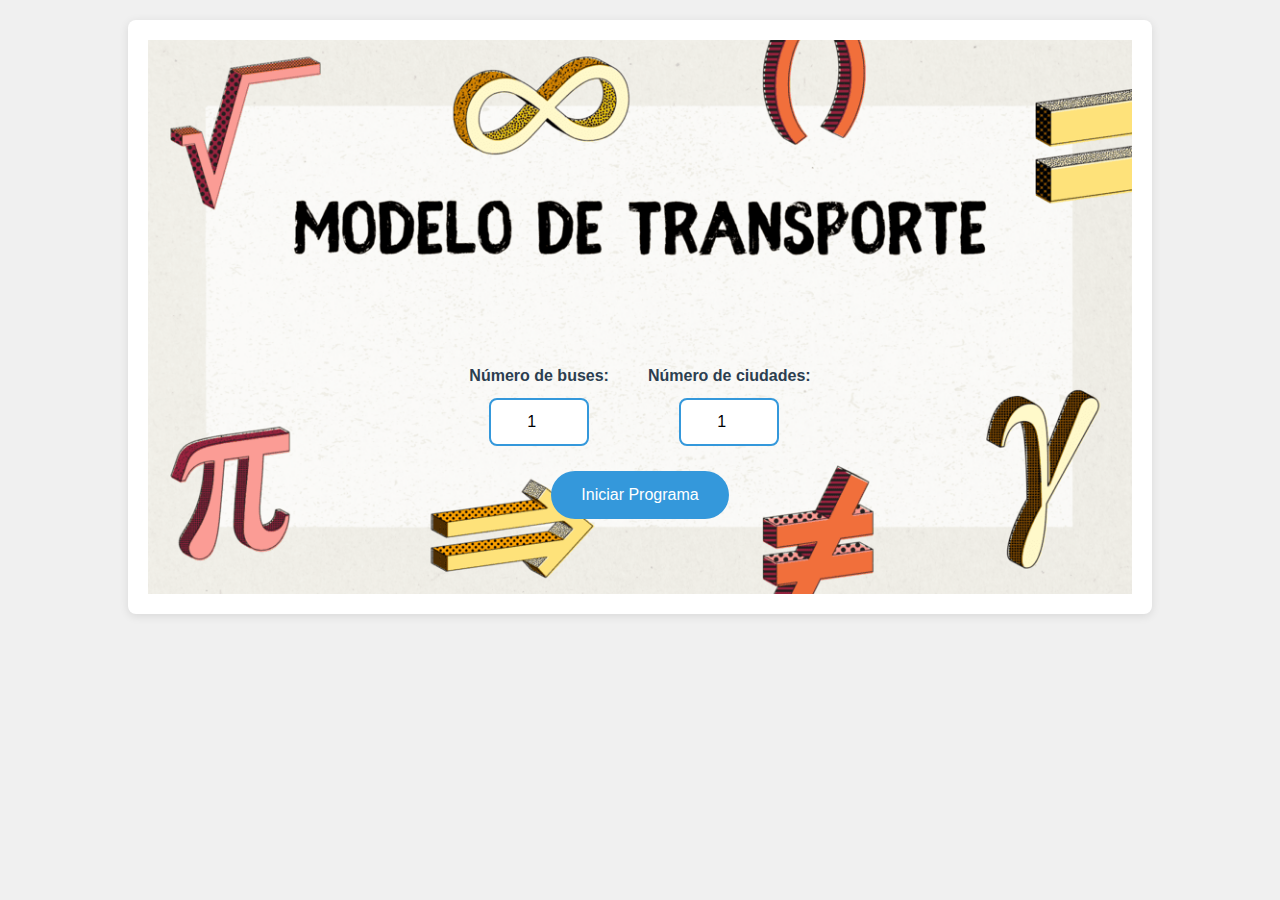
<file: src/index.html>
<!DOCTYPE html>
<html lang="es">
<head>
    <meta charset="UTF-8">
    <title>Modelo de Transporte</title>
    <link href="https://cdn.jsdelivr.net/npm/bootstrap@5.3.0-alpha1/dist/css/bootstrap.min.css" rel="stylesheet">
    <link rel="stylesheet" href="./style.css">
    <link rel="shortcut icon" href="./img/open-box.png" type="image/x-icon">
</head>
<body>
    
    <div id="start-window" class="window">
        <div class="image-container">
            <img src="./img/template.png" alt="Diagrama" style="width: 100%; height: 100%; object-fit: contain;">
            
            <div class="overlay-controls">
                <div class="input-group">
                    <label>
                        Número de buses:
                        <input type="number" id="num-buses" min="1" max="4" value="1" onkeypress="return event.charCode >= 48 && event.charCode <= 57">
                    </label>
                    <label>
                        Número de ciudades:
                        <input type="number" id="num-cities" min="1" max="4" value="1" onkeypress="return event.charCode >= 48 && event.charCode <= 57">
                    </label>
                </div>
                <button onclick="startProgram()">Iniciar Programa</button>
            </div>
        </div>
    </div>

    <!-- Ventana de diagrama -->
    <div id="diagram-window" class="window hidden">
        <div class="controls">
            <button onclick="goBack()">← Regresar</button>
            <label>Ofertas:
                <input type="number" id="num-sources" min="1" max="4" value="1" onkeypress="return event.charCode >= 48 && event.charCode <= 57">
            </label>
            <label>Demandas:
                <input type="number" id="num-dest" min="1" max="4" value="1" onkeypress="return event.charCode >= 48 && event.charCode <= 57">
            </label>
            <button onclick="generateDiagram()">Generar Diagrama</button>
            <button onclick="showObjetiveFunction()">Función objetivo</button>
            <button onclick="showConstraints()">Restricciones oferta y demanda</button>
            <a href="./northwest.html"><button>Esquina noroeste</button></a>
        </div>
        <div id="diagram-container">
            <svg id="diagram-svg" width="100%" height="100%"></svg>
        </div>
    </div>

    <!-- Modal para función objetivo -->
    <div class="modal fade" id="objective-modal" tabindex="-1" aria-labelledby="objective-modal-title" aria-hidden="true">
        <div class="modal-dialog modal-lg">
            <div class="modal-content">
                <div class="modal-header">
                    <h5 class="modal-title" id="objective-modal-title">Función Objetivo</h5>
                    <button type="button" class="btn-close" data-bs-dismiss="modal" aria-label="Close"></button>
                </div>
                <div class="modal-body" id="objective-modal-body">
                    <!-- Contenido dinámico se insertará aquí -->
                </div>
                <div class="modal-footer">
                    <button type="button" class="btn btn-secondary" data-bs-dismiss="modal">Cerrar</button>
                </div>
            </div>
        </div>
    </div>

    <!-- Modal para restricciones de oferta y demanda -->
    <div class="modal fade" id="constraints-modal" tabindex="-1" aria-labelledby="constraints-modal-title" aria-hidden="true">
        <div class="modal-dialog modal-lg">
            <div class="modal-content">
                <div class="modal-header">
                    <h5 class="modal-title" id="constraints-modal-title">Restricciones de oferta y demanda</h5>
                    <button type="button" class="btn-close" data-bs-dismiss="modal" aria-label="Cerrar"></button>
                </div>
                <div class="modal-body" id="constraints-modal-body">
                    <!-- Aquí se insertarán dinámicamente las restricciones -->
                </div>
                <div class="modal-footer">
                    <button type="button" class="btn btn-secondary" data-bs-dismiss="modal">Cerrar</button>
                </div>
            </div>
        </div>
    </div>


    <script src="https://cdn.jsdelivr.net/npm/bootstrap@5.3.0-alpha1/dist/js/bootstrap.bundle.min.js"></script>
    <script src="./script.js"></script>
</body>
</html>
</file>
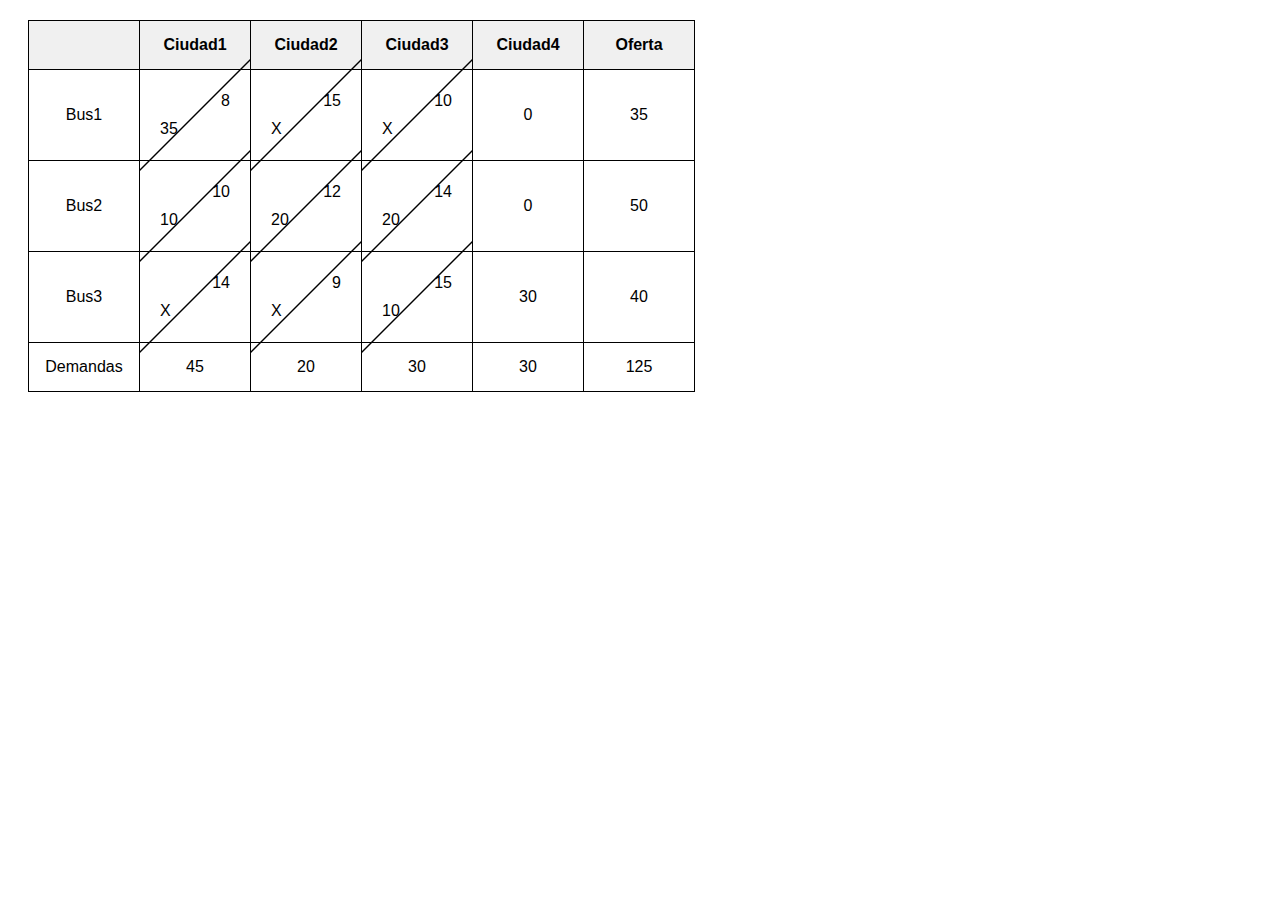
<file: src/functions.html>
<!DOCTYPE html>
<html>
<head>
    <style>
        table {
            border-collapse: collapse;
            margin: 20px;
            font-family: Arial, sans-serif;
        }
        
        th, td {
            border: 1px solid #000;
            padding: 15px;
            text-align: center;
            position: relative;
            min-width: 80px;
        }
        
        th {
            background-color: #f0f0f0;
            font-weight: bold;
        }
        
        .diagonal-cell {
            position: relative;
            height: 60px;
        }
        
        .diagonal-cell::before {
            content: "";
            position: absolute;
            left: 0;
            top: 0;
            width: 100%;
            height: 100%;
            border-bottom: 2px solid #000;
            transform: skewY(-45deg) translateY(-50%);
        }
        
        .cell-content {
            position: relative;
            z-index: 1;
        }
        
        .top-value {
            position: absolute;
            top: 5px;
            left: 5px;
        }
        
        .bottom-value {
            position: absolute;
            bottom: 5px;
            right: 5px;
        }
        
        .empty-cell {
            background-color: #f8f8f8;
        }
    </style>
</head>
<body>
    <table>
        <thead>
            <tr>
                <th></th>
                <th>Ciudad1</th>
                <th>Ciudad2</th>
                <th>Ciudad3</th>
                <th>Ciudad4</th>
                <th>Oferta</th>
            </tr>
        </thead>
        <tbody>
            <!-- Bus1 -->
            <tr>
                <td>Bus1</td>
                <td class="diagonal-cell">
                    <div class="cell-content">
                        <div class="top-value">35</div>
                        <div class="bottom-value">8</div>
                    </div>
                </td>
                <td class="diagonal-cell">
                    <div class="cell-content">
                        <div class="top-value">X</div>
                        <div class="bottom-value">15</div>
                    </div>
                </td>
                <td class="diagonal-cell">
                    <div class="cell-content">
                        <div class="top-value">X</div>
                        <div class="bottom-value">10</div>
                    </div>
                </td>
                <td>0</td>
                <td>35</td>
            </tr>
            
            <!-- Bus2 -->
            <tr>
                <td>Bus2</td>
                <td class="diagonal-cell">
                    <div class="cell-content">
                        <div class="top-value">10</div>
                        <div class="bottom-value">10</div>
                    </div>
                </td>
                <td class="diagonal-cell">
                    <div class="cell-content">
                        <div class="top-value">20</div>
                        <div class="bottom-value">12</div>
                    </div>
                </td>
                <td class="diagonal-cell">
                    <div class="cell-content">
                        <div class="top-value">20</div>
                        <div class="bottom-value">14</div>
                    </div>
                </td>
                <td>0</td>
                <td>50</td>
            </tr>
            
            <!-- Bus3 -->
            <tr>
                <td>Bus3</td>
                <td class="diagonal-cell">
                    <div class="cell-content">
                        <div class="top-value">X</div>
                        <div class="bottom-value">14</div>
                    </div>
                </td>
                <td class="diagonal-cell">
                    <div class="cell-content">
                        <div class="top-value">X</div>
                        <div class="bottom-value">9</div>
                    </div>
                </td>
                <td class="diagonal-cell">
                    <div class="cell-content">
                        <div class="top-value">10</div>
                        <div class="bottom-value">15</div>
                    </div>
                </td>
                <td>30</td>
                <td>40</td>
            </tr>
            
            <!-- Demandas -->
            <tr>
                <td>Demandas</td>
                <td>45</td>
                <td>20</td>
                <td>30</td>
                <td>30</td>
                <td>125</td>
            </tr>
        </tbody>
    </table>
</body>
</html>
</file>
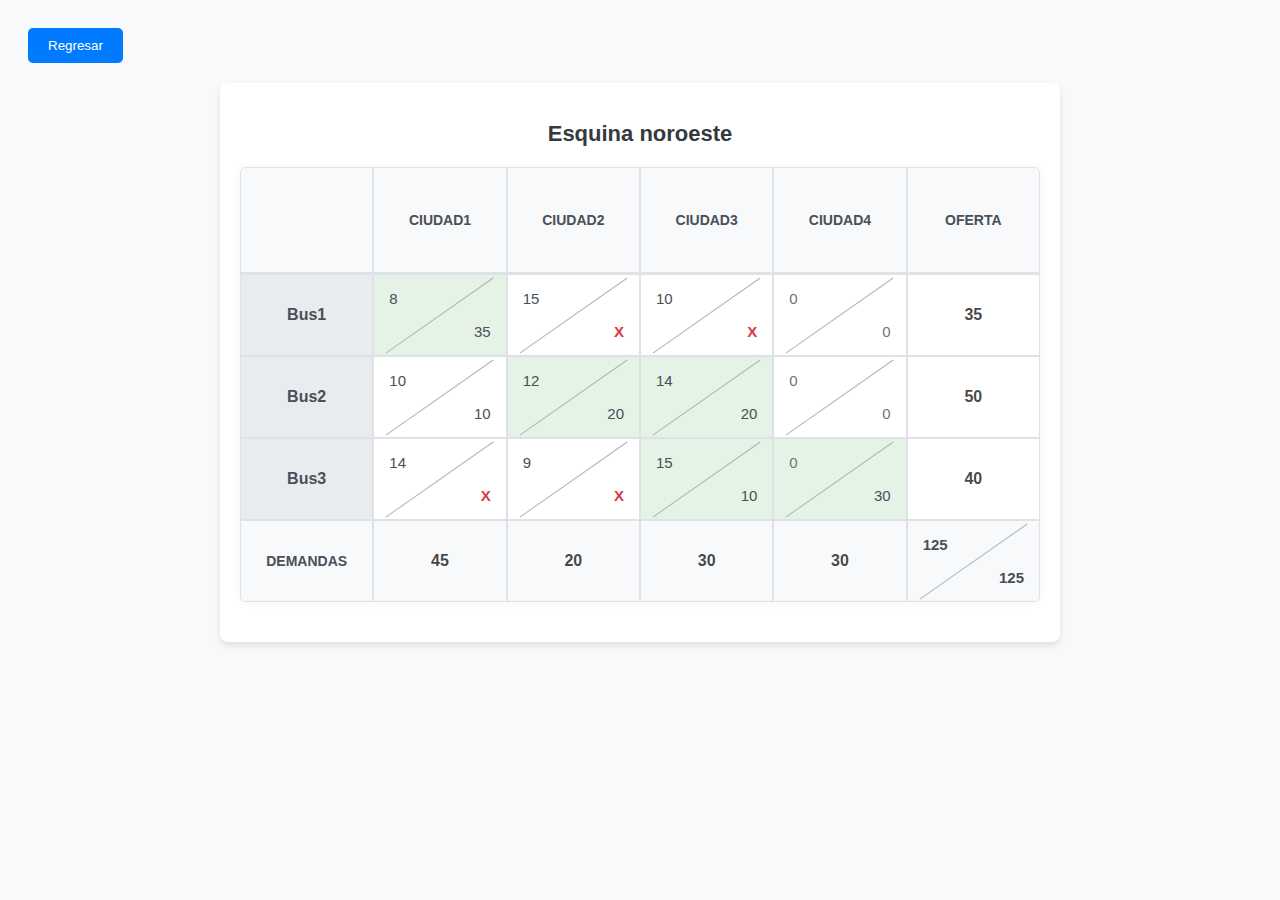
<file: src/noroeste.html>
<!DOCTYPE html>
<html>
<head>
    <style>
        body {
            font-family: 'Segoe UI', Tahoma, Geneva, Verdana, sans-serif;
            background-color: #f8f9fa;
            padding: 20px;
        }

        .controls {
            display: flex;
            gap: 20px;
            margin-bottom: 20px;
            align-items: center;
            font-size: 12px;
        }
        
        button {
            background: #007bff;
            color: white;
            border: none;
            padding: 10px 20px;
            border-radius: 5px;
            cursor: pointer;
            width: auto-fit;
        }

        button:hover {
            background: #0056b3;
        }
        
        .table-container {
            max-width: 800px;
            margin: 0 auto;
            background-color: white;
            padding: 20px;
            border-radius: 8px;
            box-shadow: 0 4px 6px rgba(0, 0, 0, 0.1);
        }
        
        table {
            border-collapse: separate;
            border-spacing: 0;
            width: 100%;
            margin: 20px 0;
            box-shadow: 0 0 10px rgba(0, 0, 0, 0.05);
            border-radius: 5px;
            overflow: hidden;
        }
        
        th, td {
            border: 1px solid #dee2e6;
            padding: 0;
            text-align: center;
            position: relative;
            width: 100px;
            height: 80px;
            vertical-align: middle;
        }
        
        th {
            background-color: #f8f9fa;
            color: #495057;
            font-weight: 600;
            padding: 12px;
            border-bottom: 2px solid #dee2e6;
            text-transform: uppercase;
            font-size: 14px;
        }
        
        /* tr:hover {
            background-color: rgba(0, 123, 255, 0.03);
        } */
        
        tr:first-child th:first-child {
            border-top-left-radius: 5px;
        }
        
        tr:first-child th:last-child {
            border-top-right-radius: 5px;
        }
        
        tr:last-child td:first-child {
            border-bottom-left-radius: 5px;
        }
        
        tr:last-child td:last-child {
            border-bottom-right-radius: 5px;
        }
        
        .cell {
            position: relative;
            width: 100%;
            height: 100%;
        }
        
        .diagonal-line {
            position: absolute;
            width: 100%;
            height: 1px;
            background-color: #adb5bd;
            top: 50%;
            left: 0%;
            transform: rotate(-35deg);
            transform-origin: center;
        }
        
        .top-value {
            position: absolute;
            top: 15px;
            left: 15px;
            z-index: 1;
            font-size: 15px;
            color: #495057;
        }
        
        .bottom-value {
            position: absolute;
            bottom: 15px;
            right: 15px;
            z-index: 1;
            font-size: 15px;
            color: #495057;
            font-weight: 500;
        }
        
        .highlighted {
            background-color: #7e7e7e00;
            color: #0a0a0ac3;
            font-weight: 600;
            font-size: 16px;
            transition: background-color 0.2s;
        }
        
        .bus-name {
            font-weight: 600;
            background-color: #e9ecef;
            color: #495057;
        }
        
        .demandas-row {
            background-color: #f8f9fa;
        }
        
        .demandas-label {
            font-weight: 600;
            text-transform: uppercase;
            font-size: 14px;
            color: #495057;
        }
        
        .total-cell {
            font-weight: 600;
            font-size: 16px;
            color: #495057;
            position: relative;
        }
        
        .table-title {
            text-align: center;
            color: #343a40;
            margin-bottom: 20px;
            font-weight: 600;
            font-size: 22px;
        }
        
        .cell-x {
            color: #dc3545;
            font-weight: 600;
        }
        
        .zero-value {
            color: #6c757d;
        }
        
        .optimal-route {
            background-color: rgba(76, 175, 80, 0.15);
        }
    </style>
</head>
<body>
    <div class="controls">
        <button onclick="regresar('./index.html')">Regresar</button>
    </div>

    <div id="tabla-container" class="table-container">
        <h2 class="table-title">Esquina noroeste</h2>
    </div>

    <script>
        // Datos en formato de array de objetos
        const datos = {
            buses: [
                {
                    nombre: "Bus1",
                    ciudades: [
                        { topValue: 35, bottomValue: 8, isOptimal: true },
                        { topValue: "X", bottomValue: 15, isOptimal: false },
                        { topValue: "X", bottomValue: 10, isOptimal: false },
                        { topValue: 0, bottomValue: 0, isOptimal: false }
                    ],
                    oferta: 35
                },
                {
                    nombre: "Bus2",
                    ciudades: [
                        { topValue: 10, bottomValue: 10, isOptimal: false },
                        { topValue: 20, bottomValue: 12, isOptimal: true },
                        { topValue: 20, bottomValue: 14, isOptimal: true },
                        { topValue: 0, bottomValue: 0, isOptimal: false }
                    ],
                    oferta: 50
                },
                {
                    nombre: "Bus3",
                    ciudades: [
                        { topValue: "X", bottomValue: 14, isOptimal: false },
                        { topValue: "X", bottomValue: 9, isOptimal: false },
                        { topValue: 10, bottomValue: 15, isOptimal: true },
                        { topValue: 30, bottomValue: 0, isOptimal: true }
                    ],
                    oferta: 40
                }
            ],
            demandas: [45, 20, 30, 30],
            total: 125
        };

        function regresar(nombreArchivo){
            window.location.href = `./${nombreArchivo}`;
        }

        function crearTabla() {
            const container = document.getElementById('tabla-container');
            const table = document.createElement('table');
            
            // Crear encabezado
            const thead = document.createElement('thead');
            const headerRow = document.createElement('tr');
            
            const emptyHeader = document.createElement('th');
            headerRow.appendChild(emptyHeader);
            
            for (let i = 1; i <= 4; i++) {
                const th = document.createElement('th');
                th.textContent = `Ciudad${i}`;
                headerRow.appendChild(th);
            }
            
            const ofertaHeader = document.createElement('th');
            ofertaHeader.textContent = 'Oferta';
            headerRow.appendChild(ofertaHeader);
            
            thead.appendChild(headerRow);
            table.appendChild(thead);
            
            // Crear cuerpo de la tabla
            const tbody = document.createElement('tbody');
            
            // Filas de buses
            datos.buses.forEach(bus => {
                const row = document.createElement('tr');
                
                // Celda con nombre del bus
                const busNameCell = document.createElement('td');
                busNameCell.className = 'bus-name';
                busNameCell.textContent = bus.nombre;
                row.appendChild(busNameCell);
                
                // Celdas de ciudades
                bus.ciudades.forEach((ciudad, index) => {
                    const td = document.createElement('td');
                    
                    // Celda con diagonal
                    const cell = document.createElement('div');
                    cell.className = 'cell';
                    
                    // Aplicar clase para ruta óptima si corresponde
                    if (ciudad.isOptimal) {
                        td.classList.add('optimal-route');
                    }
                    
                    const diagonal = document.createElement('div');
                    diagonal.className = 'diagonal-line';
                    cell.appendChild(diagonal);
                    
                    const topDiv = document.createElement('div');
                    topDiv.className = 'top-value';
                    topDiv.textContent = ciudad.bottomValue;
                    if (ciudad.bottomValue === 0) {
                        topDiv.classList.add('zero-value');
                    }
                    cell.appendChild(topDiv);
                    
                    const bottomDiv = document.createElement('div');
                    bottomDiv.className = 'bottom-value';
                    bottomDiv.textContent = ciudad.topValue;
                    if (ciudad.topValue === "X") {
                        bottomDiv.classList.add('cell-x');
                    }
                    if (ciudad.topValue === 0) {
                        bottomDiv.classList.add('zero-value');
                    }
                    cell.appendChild(bottomDiv);
                    
                    td.appendChild(cell);
                    row.appendChild(td);
                });
                
                // Celda de oferta
                const ofertaCell = document.createElement('td');
                ofertaCell.className = 'highlighted';
                ofertaCell.textContent = bus.oferta;
                row.appendChild(ofertaCell);
                
                tbody.appendChild(row);
            });
            
            // Fila de demandas
            const demandasRow = document.createElement('tr');
            demandasRow.className = 'demandas-row';
            
            const demandasLabel = document.createElement('td');
            demandasLabel.className = 'demandas-label';
            demandasLabel.textContent = 'Demandas';
            demandasRow.appendChild(demandasLabel);
            
            datos.demandas.forEach(demanda => {
                const td = document.createElement('td');
                td.className = 'highlighted';
                td.textContent = demanda;
                demandasRow.appendChild(td);
            });
            
            // Celda del total con diagonal
            const totalCell = document.createElement('td');
            totalCell.className = 'total-cell';
            
            // Crear celda con diagonal para el total
            const totalCellDiv = document.createElement('div');
            totalCellDiv.className = 'cell';
            
            const totalDiagonal = document.createElement('div');
            totalDiagonal.className = 'diagonal-line';
            totalCellDiv.appendChild(totalDiagonal);
            
            // Suma total de demandas arriba
            const topTotalDiv = document.createElement('div');
            topTotalDiv.className = 'top-value';
            topTotalDiv.style.fontWeight = '600';
            topTotalDiv.textContent = datos.total;
            totalCellDiv.appendChild(topTotalDiv);
            
            // Suma total de ofertas abajo
            const bottomTotalDiv = document.createElement('div');
            bottomTotalDiv.className = 'bottom-value';
            bottomTotalDiv.style.fontWeight = '600';
            bottomTotalDiv.textContent = datos.total;
            totalCellDiv.appendChild(bottomTotalDiv);
            
            totalCell.appendChild(totalCellDiv);
            demandasRow.appendChild(totalCell);
            
            tbody.appendChild(demandasRow);
            table.appendChild(tbody);
            
            container.appendChild(table);
        }
        
        // Inicializar la tabla al cargar la página
        window.onload = crearTabla;
    </script>
</body>
</html>
</file>
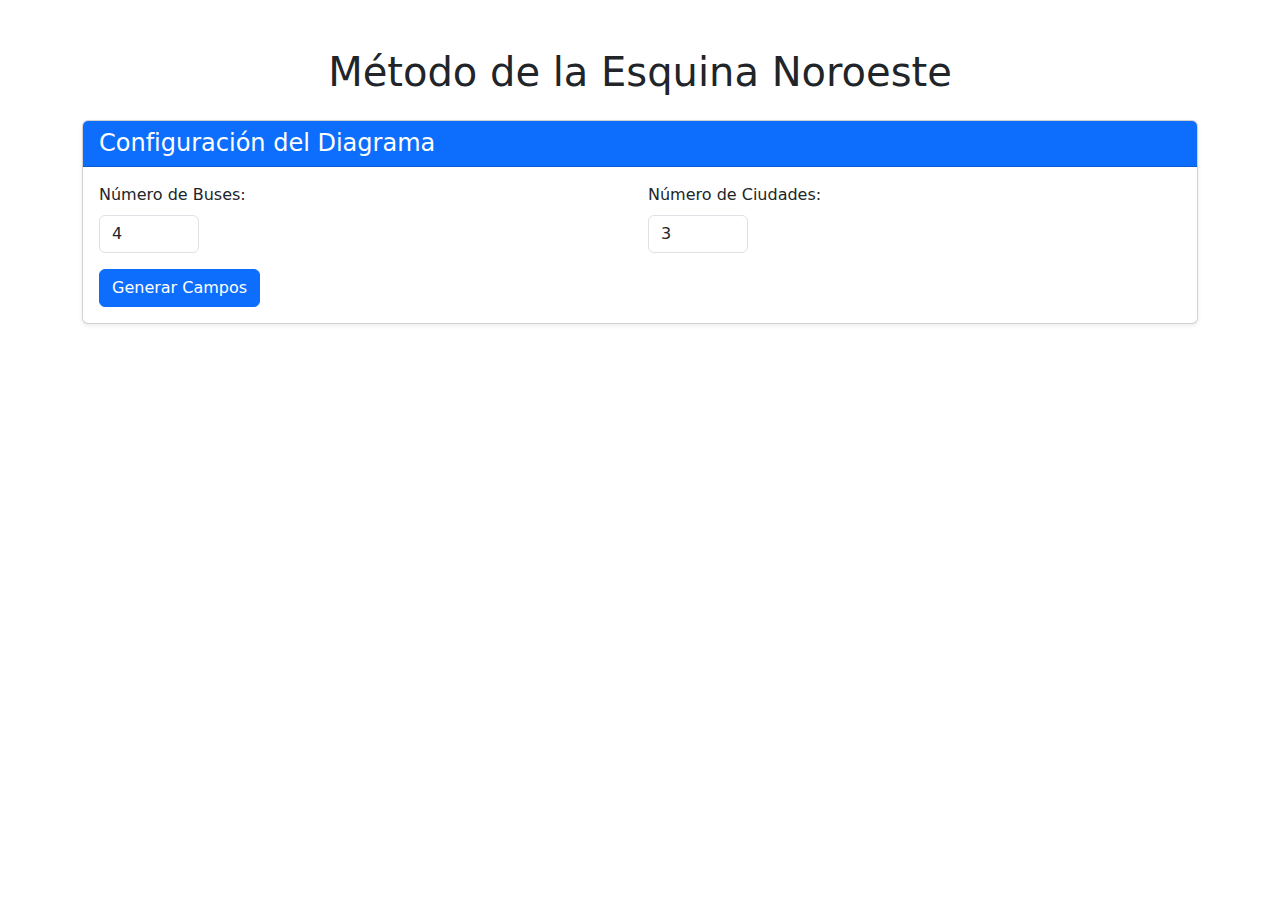
<file: src/northwest.html>
<!DOCTYPE html>
<html lang="es">
<head>
    <meta charset="UTF-8">
    <meta name="viewport" content="width=device-width, initial-scale=1.0">
    <title>Método de la Esquina Noroeste</title>
    <!-- Bootstrap 5 CSS -->
    <link href="https://cdn.jsdelivr.net/npm/bootstrap@5.3.0/dist/css/bootstrap.min.css" rel="stylesheet">
    <style>
        .input-number {
            width: 100px !important;
        }
        .matrix-cell {
            width: 80px !important;
            text-align: center;
        }
        .table-matrix {
            background-color: #f8f9fa;
        }
        .card {
            margin-bottom: 2rem;
            box-shadow: 0 0.125rem 0.25rem rgba(0, 0, 0, 0.075);
        }
    </style>
</head>
<body>
    <div class="container py-5">
        <h1 class="mb-4 text-center">Método de la Esquina Noroeste</h1>
        
        <!-- Datos del Diagrama -->
        <div class="card mb-4">
            <div class="card-header bg-primary text-white">
                <h4 class="mb-0">Configuración del Diagrama</h4>
            </div>
            <div class="card-body">
                <div class="row g-3">
                    <div class="col-md-6">
                        <label class="form-label">Número de Buses:</label>
                        <input type="number" id="numBuses" class="form-control input-number" min="1" value="4">
                    </div>
                    <div class="col-md-6">
                        <label class="form-label">Número de Ciudades:</label>
                        <input type="number" id="numCiudades" class="form-control input-number" min="1" value="3">
                    </div>
                    <div class="col-12">
                        <button class="btn btn-primary" onclick="generarCampos()">Generar Campos</button>
                    </div>
                </div>
            </div>
        </div>

        <div id="camposGenerados">
            <!-- Aquí se generarán dinámicamente los campos -->
        </div>

        <button id="btnCalcular" class="btn btn-success btn-lg w-100" onclick="calcularEsquinaNoroeste()" style="display:none;">
            Calcular Esquina Noroeste
        </button>

        <div id="resultado" class="mt-4"></div>
    </div>

    <!-- Bootstrap 5 JS -->
    <script src="https://cdn.jsdelivr.net/npm/bootstrap@5.3.0/dist/js/bootstrap.bundle.min.js"></script>
    
    <script>
        function generarCampos() {
            const numBuses = parseInt(document.getElementById('numBuses').value);
            const numCiudades = parseInt(document.getElementById('numCiudades').value);
            const contenedor = document.getElementById('camposGenerados');
            let html = '';

            // Sección de Oferta (Buses)
            html += `
            <div class="card">
                <div class="card-header bg-info text-white">
                    <h4 class="mb-0">Oferta (Capacidad de Buses)</h4>
                </div>
                <div class="card-body">
                    <div class="row g-3">
                        ${Array(numBuses).fill().map((_, i) => `
                            <div class="col-md-3">
                                <label class="form-label">Bus ${i + 1}:</label>
                                <input type="number" 
                                       id="oferta${i}" 
                                       class="form-control input-number" 
                                       min="0" 
                                       required 
                                       onkeydown="return validarNumeroEntero(event)">
                            </div>
                        `).join('')}
                    </div>
                </div>
            </div>`;

            // Sección de Demanda (Ciudades)
            html += `
            <div class="card">
                <div class="card-header bg-warning">
                    <h4 class="mb-0">Demanda (Ciudades)</h4>
                </div>
                <div class="card-body">
                    <div class="row g-3">
                        ${Array(numCiudades).fill().map((_, i) => `
                            <div class="col-md-4">
                                <label class="form-label">Ciudad ${i + 1}:</label>
                                <input type="number" 
                                       id="demanda${i}" 
                                       class="form-control input-number" 
                                       min="0" 
                                       required 
                                       onkeydown="return validarNumeroEntero(event)">
                            </div>
                        `).join('')}
                    </div>
                </div>
            </div>`;

            // Matriz de Pasajeros
            html += `
            <div class="card">
                <div class="card-header bg-success text-white">
                    <h4 class="mb-0">Matriz de Pasajeros</h4>
                </div>
                <div class="card-body">
                    <div class="table-responsive">
                        <table class="table table-bordered table-matrix">
                            <thead>
                                <tr>
                                    <th></th>
                                    ${Array(numCiudades).fill().map((_, i) => `
                                        <th>Ciudad ${i + 1}</th>
                                    `).join('')}
                                </tr>
                            </thead>
                            <tbody>
                                ${Array(numBuses).fill().map((_, i) => `
                                    <tr>
                                        <td>Bus ${i + 1}</td>
                                        ${Array(numCiudades).fill().map((_, j) => `
                                            <td>
                                                <input type="number" 
                                                       id="pasajeros${i}_${j}" 
                                                       class="form-control matrix-cell" 
                                                       min="0" 
                                                       required 
                                                       onkeydown="return validarNumeroEntero(event)">
                                            </td>
                                        `).join('')}
                                    </tr>
                                `).join('')}
                            </tbody>
                        </table>
                    </div>
                </div>
            </div>`;

            // Matriz de Costos
            html += `
            <div class="card">
                <div class="card-header bg-danger text-white">
                    <h4 class="mb-0">Matriz de Costos por Pasajero</h4>
                </div>
                <div class="card-body">
                    <div class="table-responsive">
                        <table class="table table-bordered table-matrix">
                            <thead>
                                <tr>
                                    <th></th>
                                    ${Array(numCiudades).fill().map((_, i) => `
                                        <th>Ciudad ${i + 1}</th>
                                    `).join('')}
                                </tr>
                            </thead>
                            <tbody>
                                ${Array(numBuses).fill().map((_, i) => `
                                    <tr>
                                        <td>Bus ${i + 1}</td>
                                        ${Array(numCiudades).fill().map((_, j) => `
                                            <td>
                                                <input type="number" 
                                                       id="costo${i}_${j}" 
                                                       class="form-control matrix-cell" 
                                                       min="0" 
                                                       required 
                                                       onkeydown="return validarNumeroEntero(event)">
                                            </td>
                                        `).join('')}
                                    </tr>
                                `).join('')}
                            </tbody>
                        </table>
                    </div>
                </div>
            </div>`;

            contenedor.innerHTML = html;
            document.getElementById('btnCalcular').style.display = 'block';
        }

        function validarNumeroEntero(event) {
            // Permitir: backspace, delete, tab, escape, enter
            if ([46, 8, 9, 27, 13].indexOf(event.keyCode) !== -1 ||
                // Permitir: Ctrl+A
                (event.keyCode === 65 && event.ctrlKey === true) ||
                // Permitir: home, end, left, right
                (event.keyCode >= 35 && event.keyCode <= 39)) {
                return true;
            }
            // Asegurar que sea un número y prevenir la tecla 'e'
            if (event.keyCode === 69 || !(/[0-9]/.test(event.key))) {
                event.preventDefault();
                return false;
            }
            return true;
        }

        function calcularEsquinaNoroeste() {
            const numBuses = parseInt(document.getElementById('numBuses').value);
            const numCiudades = parseInt(document.getElementById('numCiudades').value);

            // Obtener datos de oferta
            let oferta = [];
            for(let i = 0; i < numBuses; i++) {
                oferta[i] = parseInt(document.getElementById(`oferta${i}`).value) || 0;
            }

            // Obtener datos de demanda
            let demanda = [];
            for(let i = 0; i < numCiudades; i++) {
                demanda[i] = parseInt(document.getElementById(`demanda${i}`).value) || 0;
            }

            // Obtener matriz de costos
            let costos = Array(numBuses).fill().map(() => Array(numCiudades).fill(0));
            for(let i = 0; i < numBuses; i++) {
                for(let j = 0; j < numCiudades; j++) {
                    costos[i][j] = parseInt(document.getElementById(`costo${i}_${j}`).value) || 0;
                }
            }

            // Aquí iría la lógica del método de la esquina noroeste
            // Por ahora solo mostraremos los datos recopilados
            mostrarResultados(oferta, demanda, costos);
        }

        function mostrarResultados(oferta, demanda, costos) {
            const resultadoDiv = document.getElementById('resultado');
            resultadoDiv.innerHTML = `
                <div class="card">
                    <div class="card-header bg-primary text-white">
                        <h4 class="mb-0">Resultados</h4>
                    </div>
                    <div class="card-body">
                        <h5>Datos Recopilados:</h5>
                        <p>Oferta: ${JSON.stringify(oferta)}</p>
                        <p>Demanda: ${JSON.stringify(demanda)}</p>
                        <p>Matriz de Costos: ${JSON.stringify(costos)}</p>
                    </div>
                </div>`;
        }
    </script>
</body>
</html>
</file>
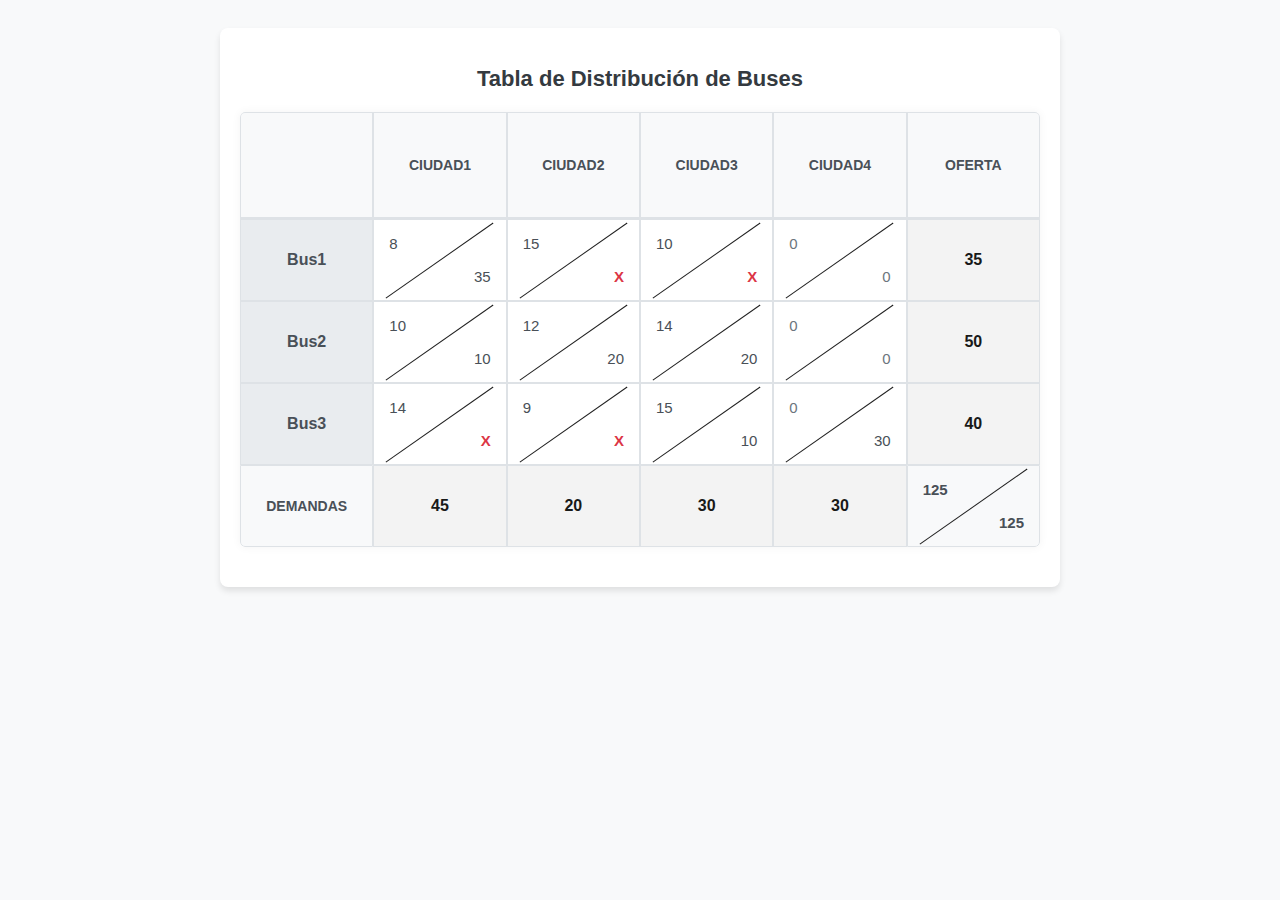
<file: src/tabla-transportes.html>
<!DOCTYPE html>
<html>
<head>
    <style>
        body {
            font-family: 'Segoe UI', Tahoma, Geneva, Verdana, sans-serif;
            background-color: #f8f9fa;
            padding: 20px;
        }
        
        .table-container {
            max-width: 800px;
            margin: 0 auto;
            background-color: white;
            padding: 20px;
            border-radius: 8px;
            box-shadow: 0 4px 6px rgba(0, 0, 0, 0.1);
        }
        
        table {
            border-collapse: separate;
            border-spacing: 0;
            width: 100%;
            margin: 20px 0;
            box-shadow: 0 0 10px rgba(0, 0, 0, 0.05);
            border-radius: 5px;
            overflow: hidden;
        }
        
        th, td {
            border: 1px solid #dee2e6;
            padding: 0;
            text-align: center;
            position: relative;
            width: 100px;
            height: 80px;
            vertical-align: middle;
        }
        
        th {
            background-color: #f8f9fa;
            color: #495057;
            font-weight: 600;
            padding: 12px;
            border-bottom: 2px solid #dee2e6;
            text-transform: uppercase;
            font-size: 14px;
        }
        
        tr:hover {
            background-color: rgba(0, 123, 255, 0.03);
        }
        
        tr:first-child th:first-child {
            border-top-left-radius: 5px;
        }
        
        tr:first-child th:last-child {
            border-top-right-radius: 5px;
        }
        
        tr:last-child td:first-child {
            border-bottom-left-radius: 5px;
        }
        
        tr:last-child td:last-child {
            border-bottom-right-radius: 5px;
        }
        
        .cell {
            position: relative;
            width: 100%;
            height: 100%;
        }
        
        .diagonal-line {
            position: absolute;
            width: 100%;
            height: 1px;
            background-color: #202020;
            top: 50%;
            left: 0%;
            transform: rotate(-35deg);
            transform-origin: center;
        }
        
        .top-value {
            position: absolute;
            top: 15px;
            left: 15px;
            z-index: 1;
            font-size: 15px;
            color: #495057;
        }
        
        .bottom-value {
            position: absolute;
            bottom: 15px;
            right: 15px;
            z-index: 1;
            font-size: 15px;
            color: #495057;
            font-weight: 500;
        }
        
        .highlighted {
            background-color: #f3f3f3;
            color: #181918;
            font-weight: 600;
            font-size: 16px;
            transition: background-color 0.2s;
        }
        
        .bus-name {
            font-weight: 600;
            background-color: #e9ecef;
            color: #495057;
        }
        
        .demandas-row {
            background-color:  #f8f9fa;
        }
        
        .demandas-label {
            font-weight: 600;
            text-transform: uppercase;
            font-size: 14px;
            color: #495057;
        }
        
        .total-cell {
            font-weight: 600;
            font-size: 16px;
            color: #495057;
            position: relative;
        }
        
        .table-title {
            text-align: center;
            color: #343a40;
            margin-bottom: 20px;
            font-weight: 600;
            font-size: 22px;
        }
        
        .cell-x {
            color: #dc3545;
            font-weight: 600;
        }
        
        .zero-value {
            color: #6c757d;
        }
    </style>
</head>
<body>
    <div id="tabla-container" class="table-container">
        <h2 class="table-title">Tabla de Distribución de Buses</h2>
    </div>

    <script>
        // Datos en formato de array de objetos
        const datos = {
            buses: [
                {
                    nombre: "Bus1",
                    ciudades: [
                        { topValue: 35, bottomValue: 8 },
                        { topValue: "X", bottomValue: 15 },
                        { topValue: "X", bottomValue: 10 },
                        { topValue: 0, bottomValue: 0 }
                    ],
                    oferta: 35
                },
                {
                    nombre: "Bus2",
                    ciudades: [
                        { topValue: 10, bottomValue: 10 },
                        { topValue: 20, bottomValue: 12 },
                        { topValue: 20, bottomValue: 14 },
                        { topValue: 0, bottomValue: 0 }
                    ],
                    oferta: 50
                },
                {
                    nombre: "Bus3",
                    ciudades: [
                        { topValue: "X", bottomValue: 14 },
                        { topValue: "X", bottomValue: 9 },
                        { topValue: 10, bottomValue: 15 },
                        { topValue: 30, bottomValue: 0 }
                    ],
                    oferta: 40
                }
            ],
            demandas: [45, 20, 30, 30],
            total: 125
        };

        function crearTabla() {
            const container = document.getElementById('tabla-container');
            const table = document.createElement('table');
            
            // Crear encabezado
            const thead = document.createElement('thead');
            const headerRow = document.createElement('tr');
            
            const emptyHeader = document.createElement('th');
            headerRow.appendChild(emptyHeader);
            
            for (let i = 1; i <= 4; i++) {
                const th = document.createElement('th');
                th.textContent = `Ciudad${i}`;
                headerRow.appendChild(th);
            }
            
            const ofertaHeader = document.createElement('th');
            ofertaHeader.textContent = 'Oferta';
            headerRow.appendChild(ofertaHeader);
            
            thead.appendChild(headerRow);
            table.appendChild(thead);
            
            // Crear cuerpo de la tabla
            const tbody = document.createElement('tbody');
            
            // Filas de buses
            datos.buses.forEach(bus => {
                const row = document.createElement('tr');
                
                // Celda con nombre del bus
                const busNameCell = document.createElement('td');
                busNameCell.className = 'bus-name';
                busNameCell.textContent = bus.nombre;
                row.appendChild(busNameCell);
                
                // Celdas de ciudades
                bus.ciudades.forEach((ciudad, index) => {
                    const td = document.createElement('td');
                    
                    // Celda con diagonal
                    const cell = document.createElement('div');
                    cell.className = 'cell';
                    
                    const diagonal = document.createElement('div');
                    diagonal.className = 'diagonal-line';
                    cell.appendChild(diagonal);
                    
                    const topDiv = document.createElement('div');
                    topDiv.className = 'top-value';
                    topDiv.textContent = ciudad.bottomValue;
                    if (ciudad.bottomValue === 0) {
                        topDiv.classList.add('zero-value');
                    }
                    cell.appendChild(topDiv);
                    
                    const bottomDiv = document.createElement('div');
                    bottomDiv.className = 'bottom-value';
                    bottomDiv.textContent = ciudad.topValue;
                    if (ciudad.topValue === "X") {
                        bottomDiv.classList.add('cell-x');
                    }
                    if (ciudad.topValue === 0) {
                        bottomDiv.classList.add('zero-value');
                    }
                    cell.appendChild(bottomDiv);
                    
                    td.appendChild(cell);
                    row.appendChild(td);
                });
                
                // Celda de oferta
                const ofertaCell = document.createElement('td');
                ofertaCell.className = 'highlighted';
                ofertaCell.textContent = bus.oferta;
                row.appendChild(ofertaCell);
                
                tbody.appendChild(row);
            });
            
            // Fila de demandas
            const demandasRow = document.createElement('tr');
            demandasRow.className = 'demandas-row';
            
            const demandasLabel = document.createElement('td');
            demandasLabel.className = 'demandas-label';
            demandasLabel.textContent = 'Demandas';
            demandasRow.appendChild(demandasLabel);
            
            datos.demandas.forEach(demanda => {
                const td = document.createElement('td');
                td.className = 'highlighted';
                td.textContent = demanda;
                demandasRow.appendChild(td);
            });
            
            // Celda del total con diagonal
            const totalCell = document.createElement('td');
            totalCell.className = 'total-cell';
            
            // Crear celda con diagonal para el total
            const totalCellDiv = document.createElement('div');
            totalCellDiv.className = 'cell';
            
            const totalDiagonal = document.createElement('div');
            totalDiagonal.className = 'diagonal-line';
            totalCellDiv.appendChild(totalDiagonal);
            
            // Suma total de demandas arriba
            const topTotalDiv = document.createElement('div');
            topTotalDiv.className = 'top-value';
            topTotalDiv.style.fontWeight = '600';
            topTotalDiv.textContent = datos.total;
            totalCellDiv.appendChild(topTotalDiv);
            
            // Suma total de ofertas abajo
            const bottomTotalDiv = document.createElement('div');
            bottomTotalDiv.className = 'bottom-value';
            bottomTotalDiv.style.fontWeight = '600';
            bottomTotalDiv.textContent = datos.total;
            totalCellDiv.appendChild(bottomTotalDiv);
            
            totalCell.appendChild(totalCellDiv);
            demandasRow.appendChild(totalCell);
            
            tbody.appendChild(demandasRow);
            table.appendChild(tbody);
            
            container.appendChild(table);
        }
        
        // Inicializar la tabla al cargar la página
        window.onload = crearTabla;
    </script>
</body>
</html>
</file>
<file: src/style.css>
* {
    box-sizing: border-box;
    margin: 0;
    padding: 0;
}

body {
    margin: 0;
    padding: 20px;
    font-family: Arial, sans-serif;
    background: #f0f0f0;
}

/* Previene el scroll del body cuando el modal está abierto */
body.modal-open {
    overflow: hidden;
}

.window {
    background: white;
    border-radius: 8px;
    box-shadow: 0 2px 10px rgba(0,0,0,0.1);
    padding: 20px;
    margin: auto;
    max-width: 1024px;
    min-height: 576px;
    position: relative;
}

.hidden {
    display: none !important;
}

.controls {
    display: flex;
    gap: 20px;
    margin-bottom: 20px;
    align-items: center;
    font-size: 12px;
}

.controls input {
    width: 60px;
    padding: 5px;
}

button {
    background: #007bff;
    color: white;
    border: none;
    padding: 10px 20px;
    border-radius: 5px;
    cursor: pointer;
    width: auto-fit;
}

button:hover {
    background: #0056b3;
}

#diagram-container {
    height: 70dvh; /* Usar altura relativa */
    overflow: auto;
    position: relative;
}

#diagram-svg {
    width: 100%;
    height: 0px; /* Altura automática según contenido */
}

#diagram-svg text {
    font-size: 16px;
    font-weight: bold;
    user-select: none;
}

/* En style.css */
.diagram-label {
    font-size: 14px;
    font-weight: bold;
    pointer-events: none;
    text-shadow: 
        -1px -1px 2px white,
        1px -1px 2px white,
        -1px 1px 2px white,
        1px 1px 2px white; /* Borde blanco para mejor legibilidad */
}

.bus-icon, .city-icon {
    position: absolute;
    width: 50px;
    height: 50px;
}

.line {
    stroke-width: 2;
    marker-end: url(#arrow);
}

.label {
    position: absolute;
    font-size: 12px;
    background: white;
    padding: 2px 5px;
    border-radius: 3px;
}

.image-container {
    position: relative;
    width: 100%;
    height: auto-fit; /* Altura fija para mejor posicionamiento */
}

.overlay-controls {
    position: absolute;
    top: 55%; /* Posición debajo de la mitad exacta */
    left: 50%;
    transform: translateX(-50%);
    width: 100%;
    text-align: center;
    padding: 20px 0;
}

.input-group {
    display: flex;
    gap: 40px;
    justify-content: center;
    margin-bottom: 25px;
}

.overlay-controls label {
    display: flex;
    flex-direction: column;
    align-items: center;
    gap: 10px;
    color: #2c3e50;
    font-weight: bold;
}

.overlay-controls input {
    width: 100px;
    padding: 10px;
    border: 2px solid #3498db;
    border-radius: 8px;
    font-size: 16px;
    text-align: center;
}

button {
    padding: 12px 30px;
    font-size: 16px;
    background: #3498db;
    border-radius: 25px;
    transition: all 0.3s;
}

button:hover {
    transform: scale(1.05);
    box-shadow: 0 4px 15px rgba(52, 152, 219, 0.4);
}

/* Estilos específicos para el modal de la función objetivo */
#objective-modal .text-danger {
    font-size: 1.6rem;
    font-weight: bold;
    margin-bottom: 1.5rem;
}

#objective-modal .badge {
    font-size: 1.2rem;
}

/* Estilo para mostrar la ecuación de forma prominente */
#objective-modal-body p {
    line-height: 1.8;
    margin-bottom: 0.8rem;
}

/* Estilos para el modal */
.modal-content {
    border-radius: 15px;
    border: none;
    box-shadow: 0 5px 15px rgba(0,0,0,0.1);
}

.modal-header {
    border-bottom: 1px solid #f0f0f0;
    padding: 1.25rem 1.5rem;
}

.modal-title {
    font-weight: 700;
    font-family: -apple-system, BlinkMacSystemFont, 'Segoe UI', Roboto, 'Helvetica Neue', Arial, sans-serif;
    font-size: 1.5rem;
    color: #333;
}

.modal-body {
    padding: 1.5rem;
}

.modal-footer {
    border-top: 1px solid #f0f0f0;
    padding: 1rem 1.5rem;
}

.btn-close {
    font-size: 1.2rem;
    opacity: 0.7;
}

.btn-close:hover {
    opacity: 1;
}

/* Botones del modal */
.btn-primary {
    background-color: #0d6efd;
    border-color: #0d6efd;
    border-radius: 5px;
    font-weight: 500;
}

.modal-footer .btn-secondary {
    background-color: #6c757d;
    border-color: #6c757d;
    border-radius: 5px;
    font-weight: 500;
}
</file>
